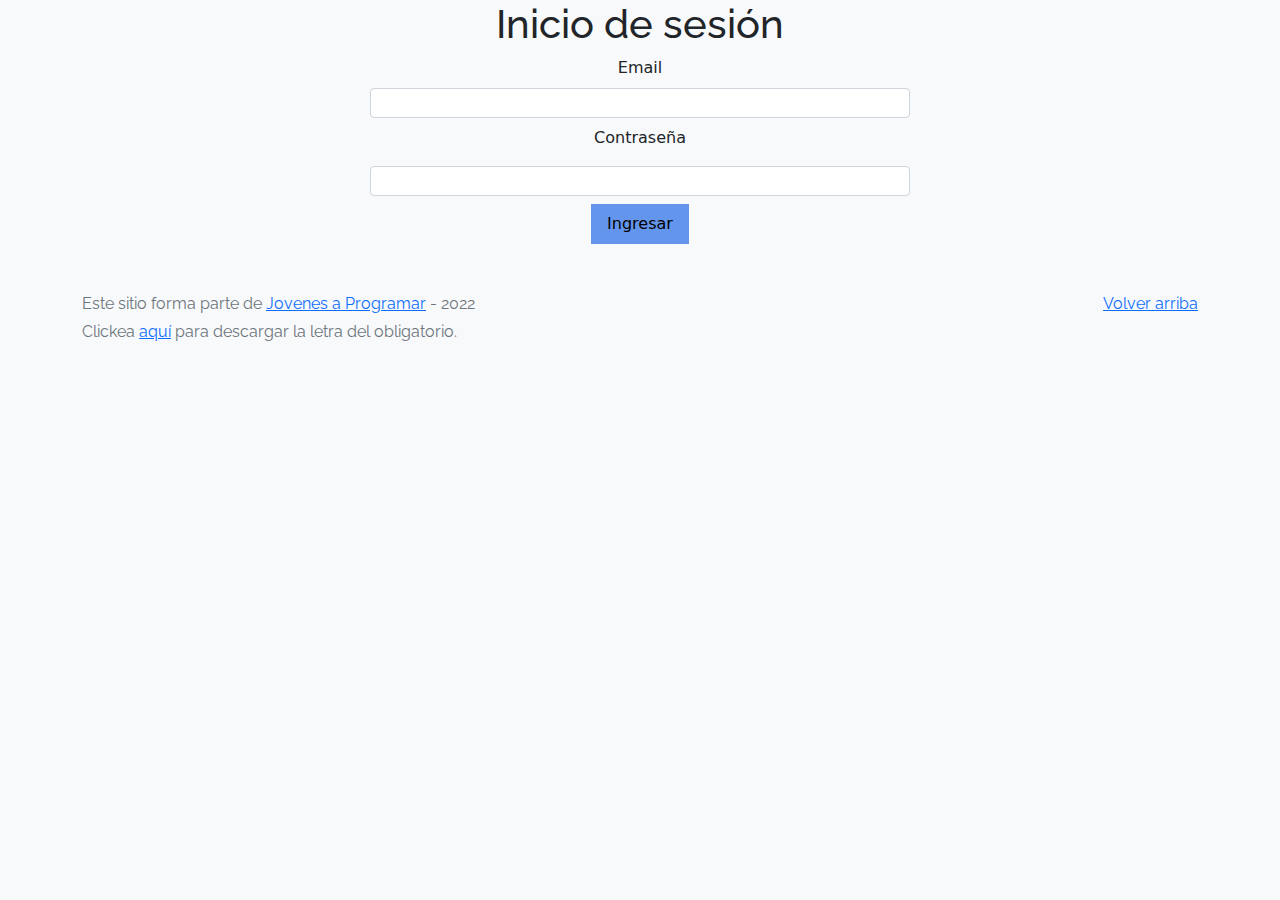
<file: index.html>
<!DOCTYPE html>
<html lang="es">

<head>
  <meta http-equiv="Content-Type" content="text/html; charset=UTF-8">
  <meta name="viewport" content="width=device-width, initial-scale=1, shrink-to-fit=no">
  <title>eMercado - Todo lo que busques está aquí</title>
  
  <link href="https://fonts.googleapis.com/css?family=Raleway:300,300i,400,400i,700,700i,900,900i" rel="stylesheet">
  <link href="css/bootstrap.min.css" rel="stylesheet">
  <link href="css/styles.css" rel="stylesheet">
  <style>
    body {
      background-color: rgb(248, 249, 250);
    }
  </style>
</head>

<body>
  <form  class="form"> 
    
    <h1 id="inicio">Inicio de sesión</h1>
    <label for="email" id="email-label"">Email</label>
    <input type="email" class="form-control" id="email" >
  
    <label for="password1" class="form-label">Contraseña</label>
    <input type="password" class="form-control" id="password1" required minlength="6">
  
    <button type="button" id="btn">Ingresar</button>
  
    </form>
  </main>
  <footer class="text-muted">
    <div class="container">
      <p class="float-end">
        <a href="#">Volver arriba</a>
      </p>
      <p>Este sitio forma parte de <a href="https://jovenesaprogramar.edu.uy/" target="_blank">Jovenes a Programar</a> -
        2022</p>
      <p>Clickea <a target="_blank" href="Letra.pdf">aquí</a> para descargar la letra del obligatorio.</p>
    </div>
  </footer>
  <script src="js/login.js"></script>
</body>

</html>
</file>
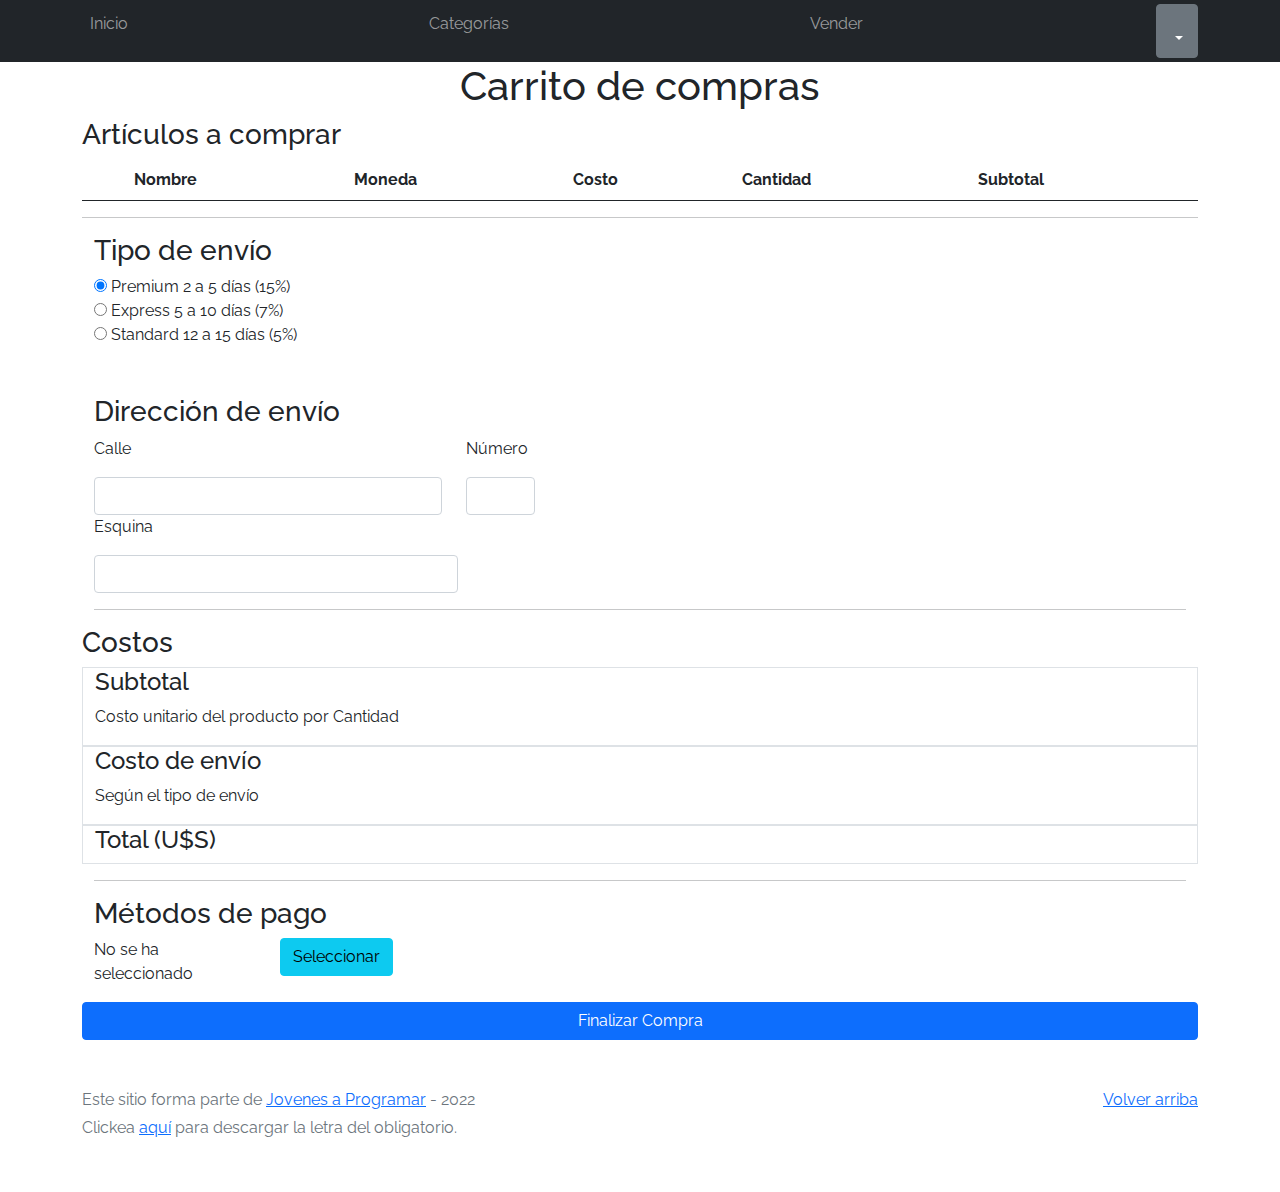
<file: cart.html>
<!DOCTYPE html>
<html lang="es">

<head>
  <meta http-equiv="Content-Type" content="text/html; charset=UTF-8">
  <meta name="viewport" content="width=device-width, initial-scale=1, shrink-to-fit=no">
  <title>eMercado - Todo lo que busques está aquí</title>
  <link href="https://fonts.googleapis.com/css?family=Raleway:300,300i,400,400i,700,700i,900,900i" rel="stylesheet">
  <link href="css/bootstrap.min.css" rel="stylesheet">
  <link href="css/font-awesome.min.css" rel="stylesheet">
  <link href="css/styles.css" rel="stylesheet">
</head>

<body>
  <nav class="navbar navbar-expand-lg navbar-dark bg-dark p-1">
    <div class="container">
      <button class="navbar-toggler" type="button" data-bs-toggle="collapse" data-bs-target="#navbarNav"
        aria-controls="navbarNav" aria-expanded="false" aria-label="Toggle navigation">
        <span class="navbar-toggler-icon"></span>
      </button>
      <div class="collapse navbar-collapse" id="navbarNav">
        <ul class="navbar-nav w-100 justify-content-between">
          <li class="nav-item">
            <a class="nav-link" href="portada.html">Inicio</a>
          </li>
          <li class="nav-item">
            <a class="nav-link" href="categories.html">Categorías</a>
          </li>
          <li class="nav-item">
            <a class="nav-link" href="sell.html">Vender</a>
          </li>
          <div class="dropdown">
            <button class="btn btn-secondary dropdown-toggle" type="button" id="desplegableUsuario"
              data-bs-toggle="dropdown" aria-expanded="false">
              <a class="nav-link" id="usuario"></a>
            </button>
            <ul class="dropdown-menu" aria-labelledby="dropdownMenuButton1">
              <li><a class="dropdown-item" href="cart.html">Mi carrito</a></li>
              <li><a class="dropdown-item" href="my-profile.html">Mi perfil</a></li>
              <li><a class="dropdown-item" href="index.html" onclick="logout()">Cerrar sesión</a></li>
            </ul>
          </div>
        </ul>
      </div>
    </div>
  </nav>
  <main>
    <h1>Carrito de compras</h1>
    <div class="container">
      <h3>Artículos a comprar</h3>

      <table class="table table-hover ">
        <thead>
          <tr>
            <th scope="col img-"> </th>
            <th scope="col">Nombre </th>
            <th class="col">Moneda </th>
            <th scope="col">Costo </th>
            <th scope="col">Cantidad </th>
            <th scope="col">Subtotal </th>
          </tr>
        </thead>
        <tbody id="carrito">
        </tbody>
      </table>
      <hr>
      <!-- <div id="shipping-options"> -->

      <div class="container">
        <h3>Tipo de envío</h3>

        <input type="radio" id="premium" name="shipping" oninput="envioPremium()" checked>
        <label for="premium"> Premium 2 a 5 días (15%) </label> <br>
        <input type="radio" id="express" name="shipping" oninput="envioExpress()">
        <label for="express"> Express 5 a 10 días (7%) </label> <br>
        <input type="radio" id="standard" name="shipping" oninput="envioStandard()">
        <label for="standard"> Standard 12 a 15 días (5%) </label> <br> <br> <br>
      </div>

      <form class="needs-validation" novalidate id="form">

        <div class="container ">
          <div class="row ">
            <h3>Dirección de envío</h3>
            <div class="col-4">
              <p>Calle </p>
              <input type="text" class="form-control" required>
              <div class="valid-feedback">
                ¡Se ve bien!
              </div>
              <div class="invalid-feedback">
                Por favor, ingresa la calle a la que enviaremos tu producto.
              </div>
            </div>

            <div class="col-1">
              <p> Número </p>
              <input type="text" class="form-control" required>
              <div class="valid-feedback">
                ¡Correcto!
              </div>
              <div class="invalid-feedback">
                Por favor, ingresa el número de puerta.
              </div>
            </div>
          </div>
          <div class="col-4">
            <p> Esquina </p>
            <input type="text" class="form-control" required>

            <div class="valid-feedback">
              ¡Listo!
            </div>

            <div class="invalid-feedback">
              Por favor, ingresa la calle de la esquina.
            </div>
          </div>


          <hr>
        </div>

        <div id="costos">

          <h3>Costos</h3>

          <div class="container">
            <div class="row border">

              <div class="col">
                <h4>Subtotal</h4>
                <p>Costo unitario del producto por Cantidad</p>
              </div>

              <div class="col">
                <p id="costo"></p>
              </div>

            </div>
          </div>

          <div class="container">
            <div class="row border">

              <div class="col">
                <h4>Costo de envío </h4>
                <p>Según el tipo de envío</p>
              </div>

              <div class="col">
                <p id="shipping-cost"></p>
              </div>

            </div>
          </div>
          <div class="container">
            <div class="row border">
              <div class="col">
                <h4>Total (U$S) </h4>
              </div>
              <div class="col">
                <p id="total"> </p>
              </div>
            </div>
          </div>
        </div>
        <!-- </div> -->

        <div class="container">
          <hr>

          <h3>Métodos de pago</h3>

          <!-- Botón modal -->
          <div class="row">
            <div id="payment-method-text" class="col-2">
              <p>No se ha seleccionado</p>
            </div>

            <div class="col-3">
              <button type="button" class="btn btn-info" data-bs-toggle="modal" data-bs-target="#exampleModal">
                Seleccionar
              </button>
            </div>
          </div>
          <div id="payment-validation">
            <!-- <p>Seleccione un método de pago</p> -->
          </div>


          <!-- Modal -->
          <div class="modal fade" id="exampleModal" tabindex="-1" aria-labelledby="exampleModalLabel"
            aria-hidden="true">
            <div class="modal-dialog">
              <div class="modal-content">
                <div class="modal-header">
                  <h1 class="modal-title fs-5" id="exampleModalLabel">Método de pago</h1>
                  <button type="button" class="btn-close" data-bs-dismiss="modal" aria-label="Close"></button>
                </div>

                <!-- COMIENZA EL CUERPO DEL MODAL  -->

                <div class="modal-body">
                  <input type="radio" id="card" name="metodo" oninput="paymentMethod()" required>
                  <label for="card"> Tarjeta de crédito </label>
                  <hr>
                  <div class="row">
                    <div class="col-5">
                      <label>Número de tarjeta</label>
                      <input type="text" class="form-control" id="card-number" required>
                      <div class="invalid-feedback">Ingresa tu número de tarjeta</div>
                    </div>

                    <div class="col-3">
                      <label>CVV</label>
                      <input type="text" class="form-control" id="cvv" required>
                      <div class="invalid-feedback">Ingresa tu número de CVV</div>
                    </div>

                  </div>

                  <label>Vencimiento (MM/AA)</label>
                  <div class="col-3">
                    <input type="text" class="form-control" id="card-venc" required>
                    <div class="invalid-feedback">Ingresa tu número de tarjeta</div>
                  </div>

                  <input type="radio" id="transfer" name="metodo" oninput="paymentMethod()">
                  <label for="transfer"> Transferencia Bancaria</label>
                  <br>
                  <hr>

                  <div class="row">
                    <div class="col-5">
                      <label>Número de cuenta</label>
                      <input type="text" class="form-control" id="num-cuenta" required>
                    </div>
                  </div>

                </div>

                <div class="modal-footer">
                  <button type="button" class="btn btn-primary" data-bs-dismiss="modal"> Cerrar </button>
                </div>

              </div>
            </div>
          </div>

          <div class="row">
            <button type="submit" class="btn btn-primary col" id="btn-finalizar">Finalizar Compra</button>
          </div>
        </div>
        <div id="success"></div>
      </form>



  </main>

  <footer class="text-muted">
    <div class="container">
      <p class="float-end">
        <a href="#">Volver arriba</a>
      </p>
      <p>Este sitio forma parte de <a href="https://jovenesaprogramar.edu.uy/" target="_blank">Jovenes a Programar</a> -
        2022</p>
      <p>Clickea <a target="_blank" href="Letra.pdf">aquí</a> para descargar la letra del obligatorio.</p>
    </div>
  </footer>
  <div id="spinner-wrapper">
    <div class="lds-ring">
      <div></div>
      <div></div>
      <div></div>
      <div></div>
    </div>
  </div>
  <script src="js/bootstrap.bundle.min.js"></script>
  <script src="js/init.js"></script>
  <script src="js/cart.js"></script>
</body>

</html>
</file>
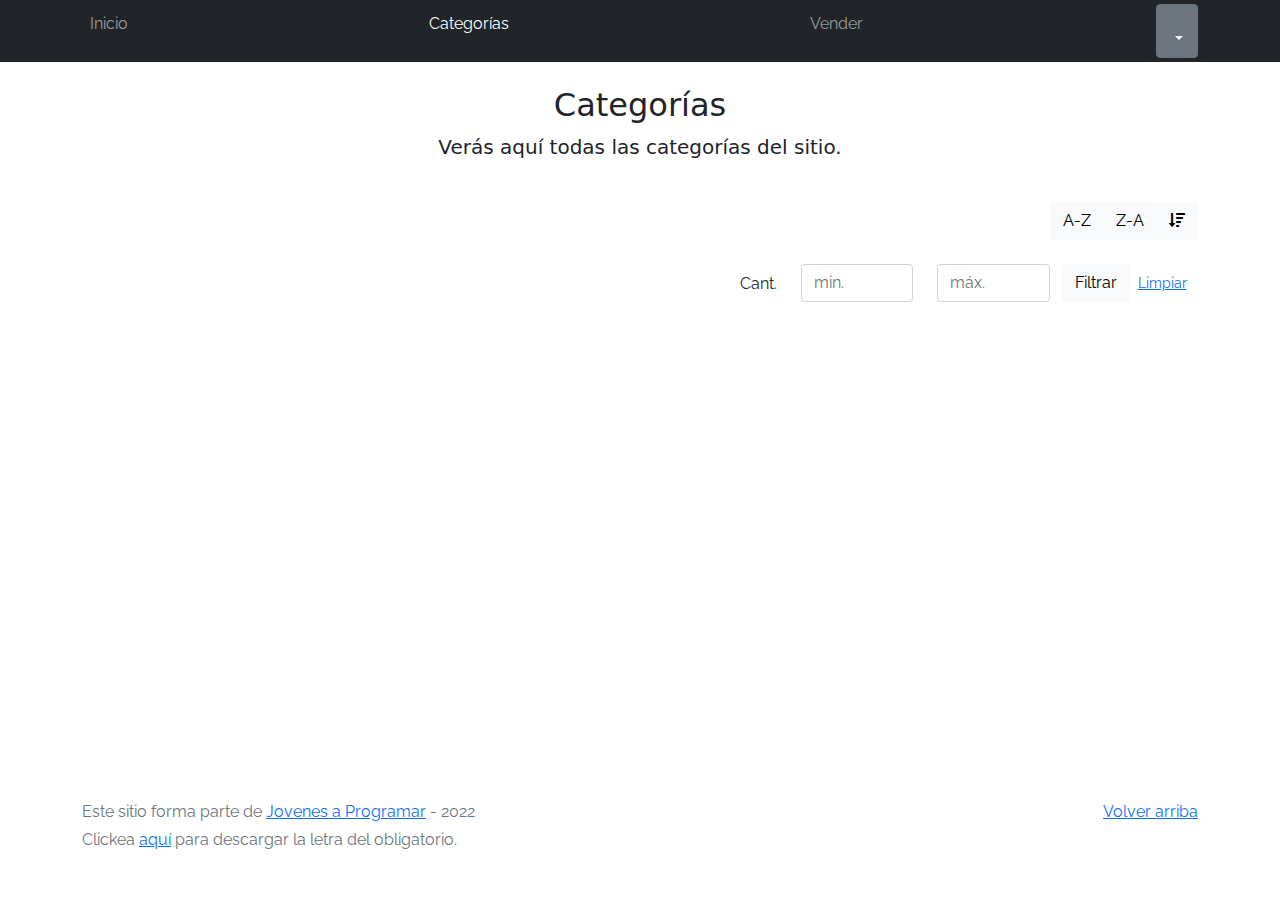
<file: categories.html>
<!DOCTYPE html>
<html lang="es">

<head>
  <meta http-equiv="Content-Type" content="text/html; charset=UTF-8">
  <meta name="viewport" content="width=device-width, initial-scale=1, shrink-to-fit=no">
  <title>eMercado - Todo lo que busques está aquí</title>

  <link href="https://fonts.googleapis.com/css?family=Raleway:300,300i,400,400i,700,700i,900,900i" rel="stylesheet">
  <link href="css/font-awesome.min.css" rel="stylesheet">
  <link href="css/bootstrap.min.css" rel="stylesheet">
  <link href="css/styles.css" rel="stylesheet">
</head>

<body>
  <nav class="navbar navbar-expand-lg navbar-dark bg-dark p-1">
    <div class="container">
      <button class="navbar-toggler" type="button" data-bs-toggle="collapse" data-bs-target="#navbarNav"
        aria-controls="navbarNav" aria-expanded="false" aria-label="Toggle navigation">
        <span class="navbar-toggler-icon"></span>
      </button>
      <div class="collapse navbar-collapse" id="navbarNav">
        <ul class="navbar-nav w-100 justify-content-between">
          <li class="nav-item">
            <a class="nav-link" href="portada.html">Inicio</a>
          </li>
          <li class="nav-item">
            <a class="nav-link active" href="categories.html">Categorías</a>
          </li>
          <li class="nav-item">
            <a class="nav-link" href="sell.html">Vender</a>
          </li>
          <div class="dropdown">
            <button class="btn btn-secondary dropdown-toggle" type="button" id="desplegableUsuario" data-bs-toggle="dropdown" aria-expanded="false">
              <a class="nav-link" id="usuario"></a>
            </button>
            <ul class="dropdown-menu" aria-labelledby="dropdownMenuButton1">
              <li><a class="dropdown-item" href="cart.html">Mi carrito</a></li>
              <li><a class="dropdown-item" href="my-profile.html">Mi perfil</a></li>
              <li><a class="dropdown-item" href="index.html" onclick="logout()">Cerrar sesión</a></li>
            </ul>
          </div>
        </ul>
      </div>
    </div>
  </nav>
  <main class="pb-5">
    <div class="text-center p-4">
      <h2>Categorías</h2>
      <p class="lead">Verás aquí todas las categorías del sitio.</p>
    </div>
    <div class="container">
      <div class="row">
        <div class="col text-end">
          <div class="btn-group btn-group-toggle mb-4" data-bs-toggle="buttons">
            <input type="radio" class="btn-check" name="options" id="sortAsc">
            <label class="btn btn-light" for="sortAsc">A-Z</label>
            <input type="radio" class="btn-check" name="options" id="sortDesc">
            <label class="btn btn-light" for="sortDesc">Z-A</label>
            <input type="radio" class="btn-check" name="options" id="sortByCount" checked>
            <label class="btn btn-light" for="sortByCount"><i class="fas fa-sort-amount-down mr-1"></i></label>
          </div>
        </div>
      </div>
      <div class="row">
        <div class="col-lg-6 offset-lg-6 col-md-12 mb-1 container">
          <div class="row container p-0 m-0">
            <div class="col">
              <p class="font-weight-normal text-end my-2">Cant.</p>
            </div>
            <div class="col">
              <input class="form-control" type="number" placeholder="min." id="rangeFilterCountMin">
            </div>
            <div class="col">
              <input class="form-control" type="number" placeholder="máx." id="rangeFilterCountMax">
            </div>
            <div class="col-3 p-0">
              <div class="btn-group" role="group">
                <button class="btn btn-light btn-block" id="rangeFilterCount">Filtrar</button>
                <button class="btn btn-link btn-sm" id="clearRangeFilter">Limpiar</button>
              </div>
            </div>
          </div>
        </div>
      </div>
      <div class="row">
        <div class="list-group" id="cat-list-container">
        </div>
      </div>
    </div>
  </main>
  <footer class="text-muted">
    <div class="container">
      <p class="float-end">
        <a href="#">Volver arriba</a>
      </p>
      <p>Este sitio forma parte de <a href="https://jovenesaprogramar.edu.uy/" target="_blank">Jovenes a Programar</a> -
        2022</p>
      <p>Clickea <a target="_blank" href="Letra.pdf">aquí</a> para descargar la letra del obligatorio.</p>
    </div>
  </footer>
  <div id="spinner-wrapper">
    <div class="lds-ring">
      <div></div>
      <div></div>
      <div></div>
      <div></div>
    </div>
  </div>
  <script src="js/bootstrap.bundle.min.js"></script>
  <script src="js/init.js"></script>
  <script src="js/categories.js"></script>
</body>

</html>
</file>
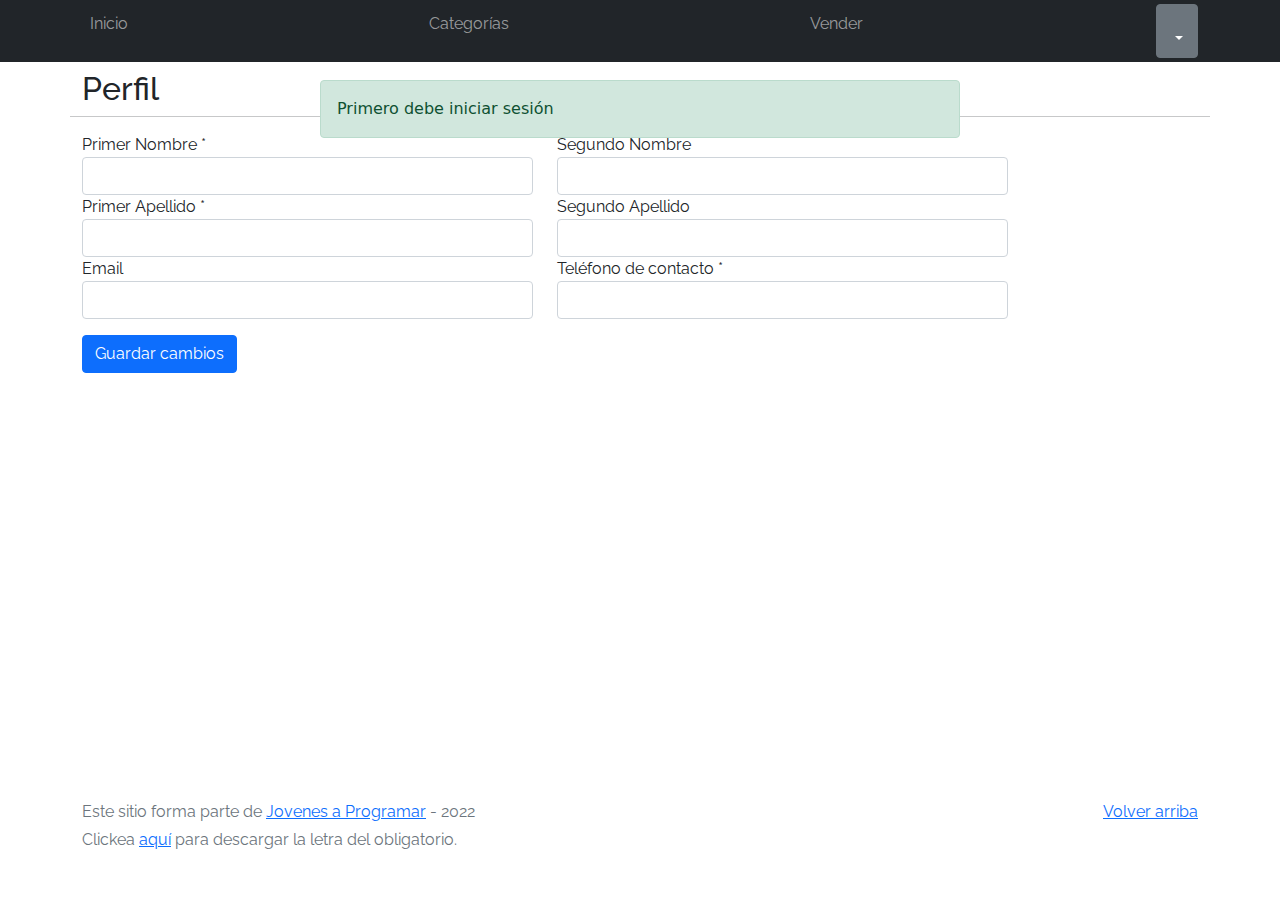
<file: my-profile.html>
<!DOCTYPE html>
<html lang="es">

<head>
  <meta http-equiv="Content-Type" content="text/html; charset=UTF-8">
  <meta name="viewport" content="width=device-width, initial-scale=1, shrink-to-fit=no">
  <title>eMercado - Todo lo que busques está aquí</title>
  <link href="https://fonts.googleapis.com/css?family=Raleway:300,300i,400,400i,700,700i,900,900i" rel="stylesheet">
  <link href="css/bootstrap.min.css" rel="stylesheet">
  <link href="css/styles.css" rel="stylesheet">
  <style>
    .bd-placeholder-img {
      font-size: 1.125rem;
      text-anchor: middle;
      -webkit-user-select: none;
      -moz-user-select: none;
      -ms-user-select: none;
      user-select: none;
    }

    @media (min-width: 768px) {
      .bd-placeholder-img-lg {
        font-size: 3.5rem;
      }
    }
  </style>
</head>

<body>
  <nav class="navbar navbar-expand-lg navbar-dark bg-dark p-1">
    <div class="container">
      <button class="navbar-toggler" type="button" data-bs-toggle="collapse" data-bs-target="#navbarNav"
        aria-controls="navbarNav" aria-expanded="false" aria-label="Toggle navigation">
        <span class="navbar-toggler-icon"></span>
      </button>
      <div class="collapse navbar-collapse" id="navbarNav">
        <ul class="navbar-nav w-100 justify-content-between">
          <li class="nav-item">
            <a class="nav-link" href="portada.html">Inicio</a>
          </li>
          <li class="nav-item">
            <a class="nav-link" href="categories.html">Categorías</a>
          </li>
          <li class="nav-item">
            <a class="nav-link" href="sell.html">Vender</a>
          </li>
          <div class="dropdown">
            <button class="btn btn-secondary dropdown-toggle" type="button" id="desplegableUsuario"
              data-bs-toggle="dropdown" aria-expanded="false">
              <a class="nav-link" id="usuario"></a>
            </button>
            <ul class="dropdown-menu" aria-labelledby="dropdownMenuButton1">
              <li><a class="dropdown-item" href="cart.html">Mi carrito</a></li>
              <li><a class="dropdown-item" href="my-profile.html">Mi perfil</a></li>
              <li><a class="dropdown-item" href="index.html" onclick="logout()">Cerrar sesión</a></li>
            </ul>
          </div>
        </ul>
      </div>
    </div>
  </nav>
  <main>

    <form class="needs-validation" novalidate>
      <div class="container">
        <div class="row">
          <h2 class="pt-2">Perfil</h2>
          <br>
          <br>
          <hr>

          <div class="col-5">
            <label for="first-name">Primer Nombre * </label>
            <input type="text" id="first-name" for="first-name" class="form-control" required>
            <div class="valid-feedback">
              ¡Excelente!
            </div>
            <div class="invalid-feedback">
              Por favor, ingresa tu nombre.
            </div>
          </div>

          <div class="col-5">
            <label for="second-name">Segundo Nombre</label>
            <input type="text" id="second-name" for="second-name" class="form-control">
          </div>

          <div class="col-5">
            <label for="last-name">Primer Apellido * </label>
            <input type="text" id="last-name" for="last-name" class="form-control" required>
            <div class="valid-feedback">
              ¡Perfecto!
            </div>
            <div class="invalid-feedback">
              Por favor, ingresa tu apellido.
            </div>
          </div>

          <div class="col-5">
            <label for="second-last-name">Segundo Apellido</label>
            <input type="text" id="second-last-name" for="second-last-name" class="form-control" e>
          </div>

          <div class="col-5">
            <label for="email">Email </label>
            <input type="email" id="email" for="email" class="form-control">
          </div>

          <div class="col-5">
            <label for="tel-number">Teléfono de contacto *</label>
            <input type="number" id="tel-number" for="tel-number" class="form-control" required>
            <div class="valid-feedback">
              ¡Todo bien!
            </div>
            <div class="invalid-feedback">
              Por favor, ingresa un teléfono de contacto.
            </div>
          </div>
          
          <div class="col-5 pt-3 ">
            <button type="submit" class="btn btn-primary" id="btn-guardar">Guardar cambios</button>
          </div>

        </div>

        

        
      </div> 

    

      
      <div id="alert"></div>
    </form>
   


  </main>
  <footer class="text-muted">
    <div class="container">
      <p class="float-end">
        <a href="#">Volver arriba</a>
      </p>
      <p>Este sitio forma parte de <a href="https://jovenesaprogramar.edu.uy/" target="_blank">Jovenes a Programar</a> -
        2022</p>
      <p>Clickea <a target="_blank" href="Letra.pdf">aquí</a> para descargar la letra del obligatorio.</p>
    </div>
  </footer>
  <script src="js/bootstrap.bundle.min.js"></script>
  <script src="js/init.js"></script>
  <script src="js/my-profile.js"></script>
</body>

</html>
</file>
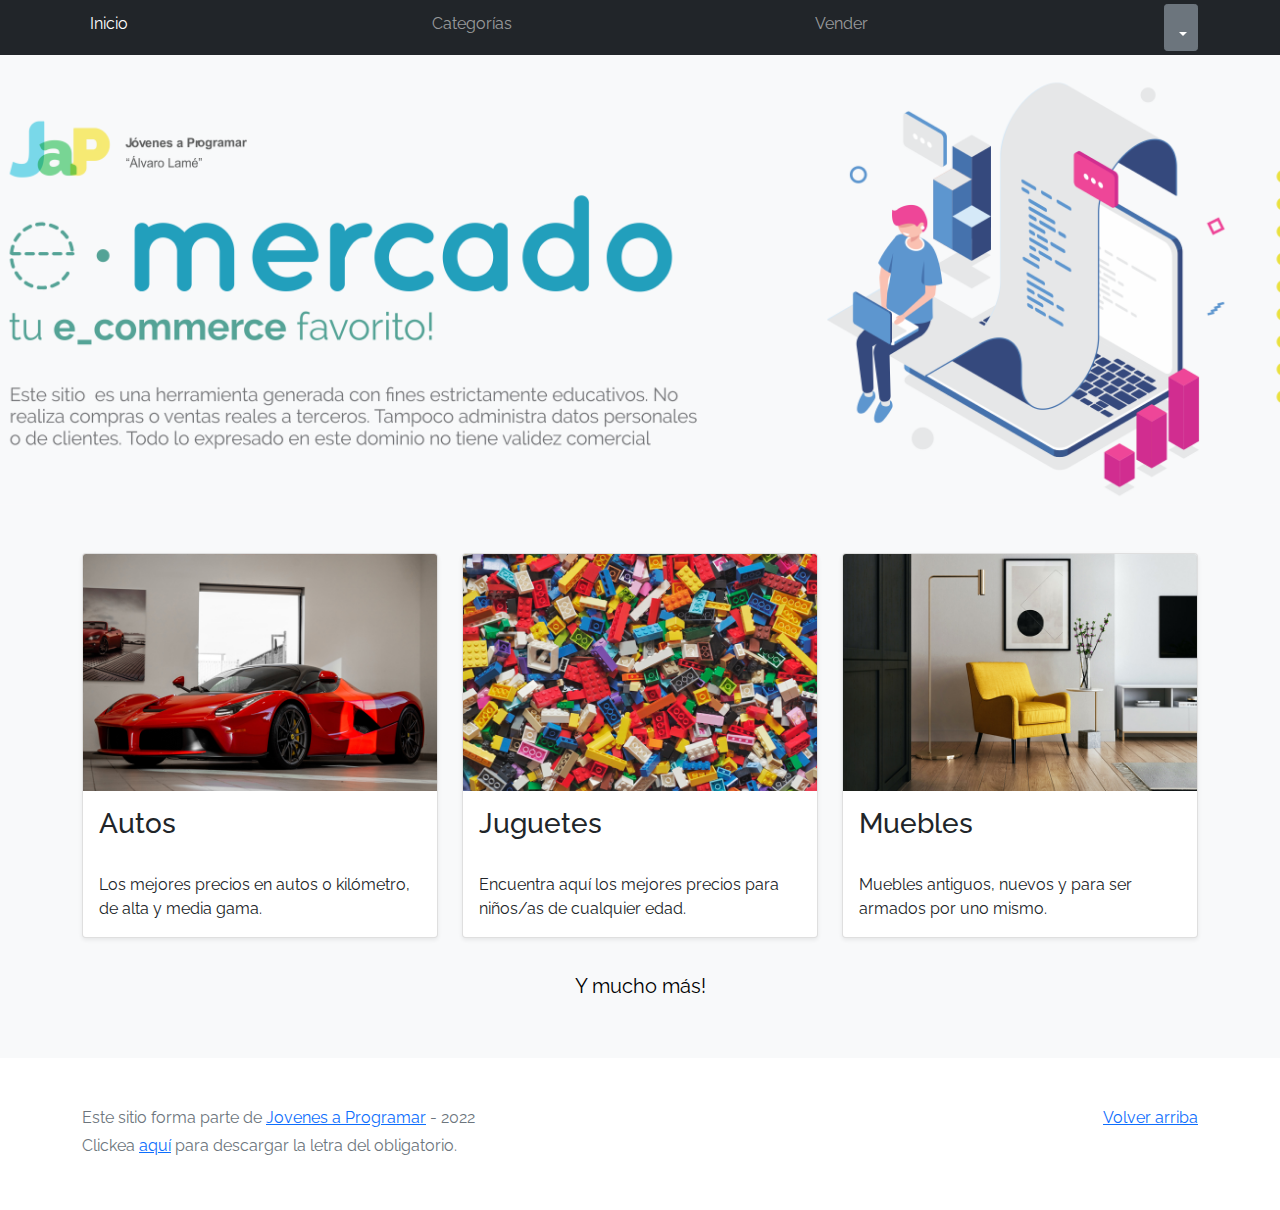
<file: portada.html>
<!DOCTYPE html>
<html lang="es">

<head>
  <meta http-equiv="Content-Type" content="text/html; charset=UTF-8">
  <meta name="viewport" content="width=device-width, initial-scale=1, shrink-to-fit=no">
  <title>eMercado - Todo lo que busques está aquí</title>

  <link href="https://fonts.googleapis.com/css?family=Raleway:300,300i,400,400i,700,700i,900,900i" rel="stylesheet">
  <link href="css/bootstrap.min.css" rel="stylesheet">
  <link href="css/styles.css" rel="stylesheet">
</head>

<body>
  <nav class="navbar navbar-expand-lg navbar-dark bg-dark p-1">
    <div class="container">
      <button class="navbar-toggler" type="button" data-bs-toggle="collapse" data-bs-target="#navbarNav"
        aria-controls="navbarNav" aria-expanded="false" aria-label="Toggle navigation">
        <span class="navbar-toggler-icon"></span>
      </button>
      <div class="collapse navbar-collapse" id="navbarNav">
        <ul class="navbar-nav w-100 justify-content-between">
          <li class="nav-item">
            <a class="nav-link active" href="portada.html">Inicio</a>
          </li>
          <li class="nav-item">
            <a class="nav-link" href="categories.html">Categorías</a>
          </li>
          <li class="nav-item">
            <a class="nav-link" href="sell.html">Vender</a>
          </li>
          <div class="dropdown">
            <button class="btn btn-secondary btn-sm dropdown-toggle" type="button" id="desplegableUsuario" data-bs-toggle="dropdown" aria-expanded="false">
              <a class="nav-link" id="usuario"></a>
            </button>
            <ul class="dropdown-menu" aria-labelledby="dropdownMenuButton1">
              <li><a class="dropdown-item" href="cart.html">Mi carrito</a></li>
              <li><a class="dropdown-item" href="my-profile.html">Mi perfil</a></li>
              <li><a class="dropdown-item" href="index.html" onclick="logout()">Cerrar sesión</a></li>
            </ul>
          </div>
        </ul>
      </div>
    </div>
  </nav>
  <main>
    <div class="jumbotron text-center"></div>
    <div class="album py-5 bg-light">
      <div class="container">
        <div class="row">
          <div class="col-md-4">
            <div class="card mb-4 shadow-sm custom-card cursor-active" id="autos">
              <img class="bd-placeholder-img card-img-top" src="img/cars_index.jpg"
                alt="Imgagen representativa de la categoría 'Autos'">
              <h3 class="m-3">Autos</h3>
              <div class="card-body">
                <p class="card-text">Los mejores precios en autos 0 kilómetro, de alta y media gama.</p>
              </div>
            </div>
          </div>
          <div class="col-md-4">
            <div class="card mb-4 shadow-sm custom-card cursor-active" id="juguetes">
              <img class="bd-placeholder-img card-img-top" src="img/toys_index.jpg"
                alt="Imgagen representativa de la categoría 'Juguetes'">
              <h3 class="m-3">Juguetes</h3>
              <div class="card-body">
                <p class="card-text">Encuentra aquí los mejores precios para niños/as de cualquier edad.</p>
              </div>
            </div>
          </div>
          <div class="col-md-4">
            <div class="card mb-4 shadow-sm custom-card cursor-active" id="muebles">
              <img class="bd-placeholder-img card-img-top" src="img/furniture_index.jpg"
                alt="Imgagen representativa de la categoría 'Muebles'">
              <h3 class="m-3">Muebles</h3>
              <div class="card-body">
                <p class="card-text">Muebles antiguos, nuevos y para ser armados por uno mismo.</p>
              </div>
            </div>
          </div>
        </div>
        <div class="row">
          <a class="btn btn-light btn-lg btn-block" href="categories.html">Y mucho más!</a>
        </div>
      </div>
    </div>
  </main>
  <footer class="text-muted">
    <div class="container">
      <p class="float-end">
        <a href="#">Volver arriba</a>
      </p>
      <p>Este sitio forma parte de <a href="https://jovenesaprogramar.edu.uy/" target="_blank">Jovenes a Programar</a> -
        2022</p>
      <p>Clickea <a target="_blank" href="Letra.pdf">aquí</a> para descargar la letra del obligatorio.</p>
    </div>
  </footer>
  <script src="js/bootstrap.bundle.min.js"></script>
  <script src="js/portada.js"></script>
  <script src="js/init.js"></script>
</body>

</html>
</file>
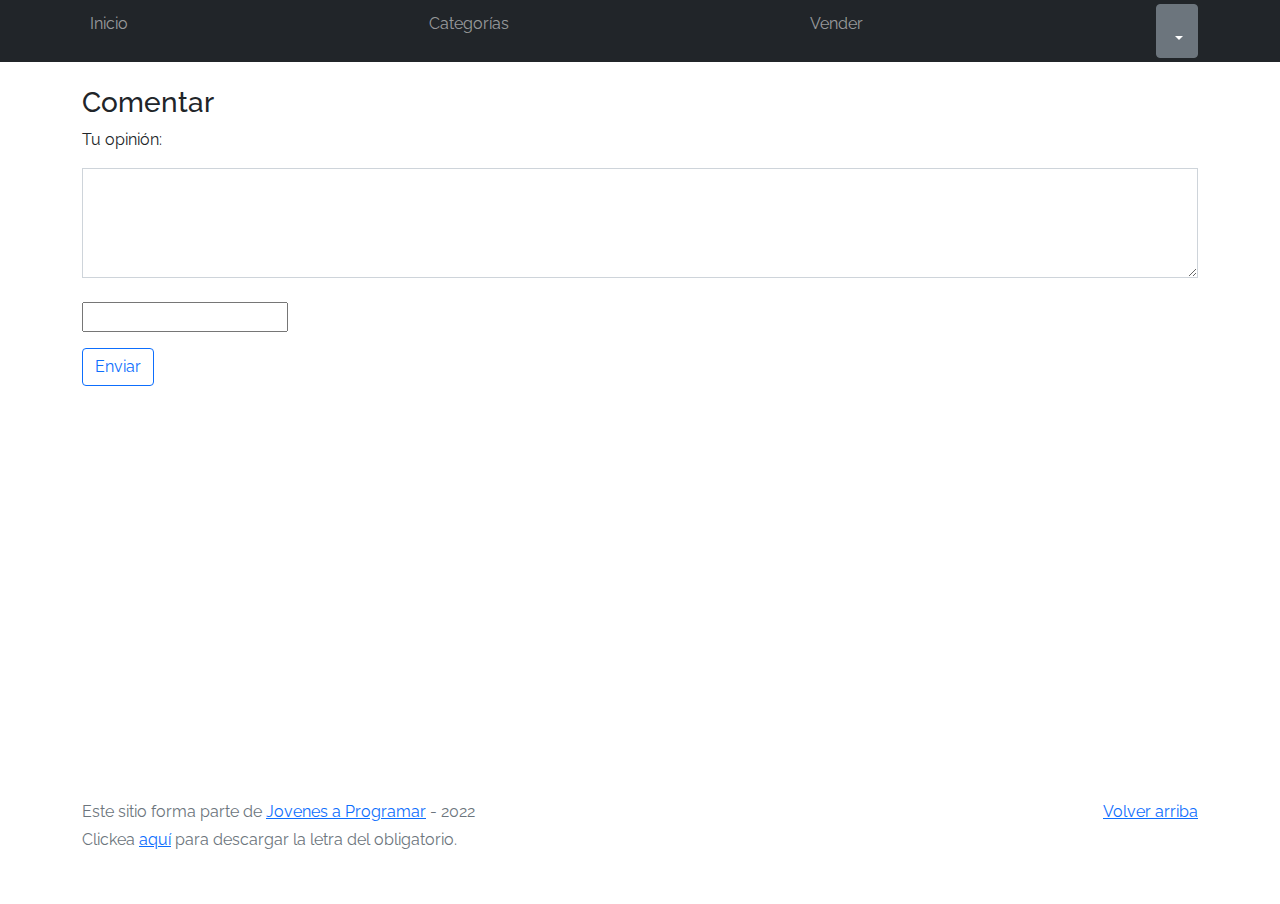
<file: product-info.html>
<!DOCTYPE html>
<html lang="es">

<head>
  <meta http-equiv="Content-Type" content="text/html; charset=UTF-8">
  <meta name="viewport" content="width=device-width, initial-scale=1, shrink-to-fit=no">
  <title>eMercado - Todo lo que busques está aquí</title>

  <link href="https://fonts.googleapis.com/css?family=Raleway:300,300i,400,400i,700,700i,900,900i" rel="stylesheet">
  <link href="css/font-awesome.min.css" rel="stylesheet">
  <link href="css/bootstrap.min.css" rel="stylesheet">
  <link href="css/styles.css" rel="stylesheet">
  <link rel="stylesheet" href="https://cdnjs.cloudflare.com/ajax/libs/font-awesome/4.7.0/css/font-awesome.min.css">
</head>

<body>
  <nav class="navbar navbar-expand-lg navbar-dark bg-dark p-1">
    <div class="container">
      <button class="navbar-toggler" type="button" data-bs-toggle="collapse" data-bs-target="#navbarNav"
        aria-controls="navbarNav" aria-expanded="false" aria-label="Toggle navigation">
        <span class="navbar-toggler-icon"></span>
      </button>
      <div class="collapse navbar-collapse" id="navbarNav">
        <ul class="navbar-nav w-100 justify-content-between">
          <li class="nav-item">
            <a class="nav-link" href="portada.html">Inicio</a>
          </li>
          <li class="nav-item">
            <a class="nav-link" href="categories.html">Categorías</a>
          </li>
          <li class="nav-item">
            <a class="nav-link" href="sell.html">Vender</a>
          </li>

          <div class="dropdown">
            <button class="btn btn-secondary dropdown-toggle" type="button" id="desplegableUsuario" data-bs-toggle="dropdown" aria-expanded="false">
              <a class="nav-link" id="usuario"></a>
            </button>
            <ul class="dropdown-menu" aria-labelledby="dropdownMenuButton1">
              <li><a class="dropdown-item" href="cart.html">Mi carrito</a></li>
              <li><a class="dropdown-item" href="my-profile.html">Mi perfil</a></li>
              <li><a class="dropdown-item" href="index.html" onclick="logout()">Cerrar sesión</a></li>
            </ul>
          </div>
        </ul>
      </div>
    </div>
  </nav>
  <main>
    <div id="product-info"> 
    </div>

    <div class="pt-2 ">

    <div id="comments" class="container pt-2">
    </div>
    </div>

    <div class="container pt-2"> 

      <h3>Comentar </h3>
      <p>Tu opinión:</p>
        <textarea id="comentario" class="form-control rounded-0 col-5" rows="4" cols="10" ></textarea> <br>
        <input list="valores" id="puntuacion">
          <datalist id="valores" >
            <option value="1"> 1 </option>
            <option value="2">2 </option>
            <option value="3">3 </option>
            <option value="4"> 4</option>
            <option value="5"> 5</option>
        </datalist> <br>

        <button type="button" id="enviar" class="btn btn-outline-primary mt-3"> Enviar</button>
    </div>

    <div id="related-products">

    </div>
    
  </main>
  <footer class="text-muted">
    <div class="container">
      <p class="float-end">
        <a href="#">Volver arriba</a>
      </p>
      <p>Este sitio forma parte de <a href="https://jovenesaprogramar.edu.uy/" target="_blank">Jovenes a Programar</a> -
        2022</p>
      <p>Clickea <a target="_blank" href="Letra.pdf">aquí</a> para descargar la letra del obligatorio.</p>
    </div>
  </footer>
  <div id="spinner-wrapper">
    <div class="lds-ring">
      <div></div>
      <div></div>
      <div></div>
      <div></div>
    </div>
  </div>
  <script src="js/bootstrap.bundle.min.js"></script>
  <script src="js/init.js"></script>
  <script src="js/product-info.js"></script>
</body>

</html>
</file>
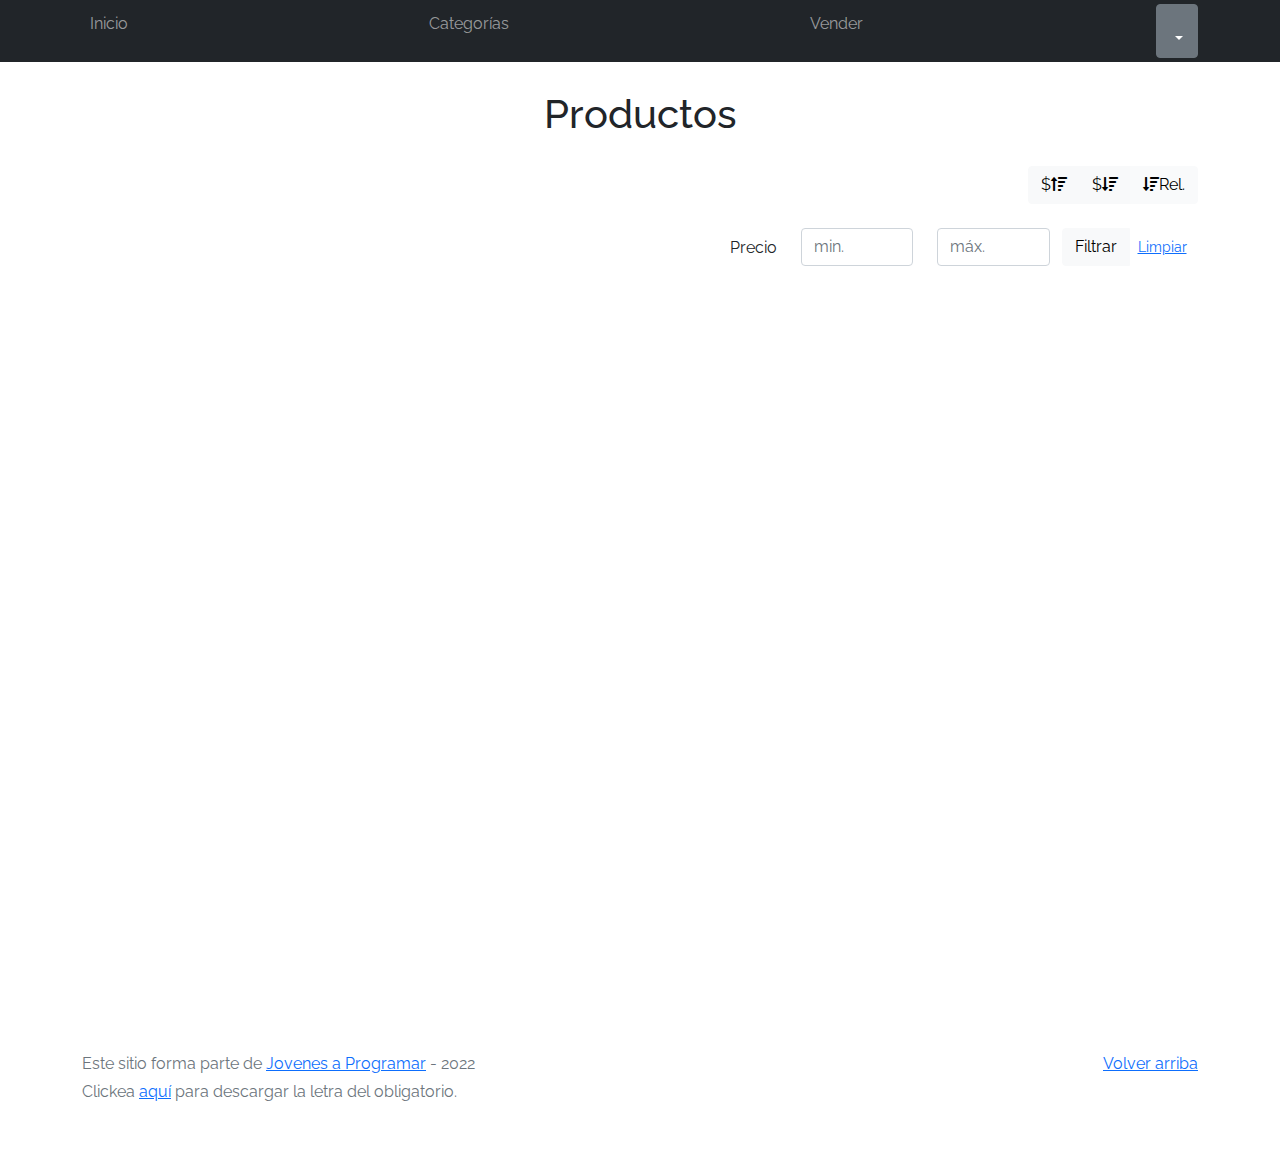
<file: products.html>
<!DOCTYPE html>
<html lang="es">

<head>
  <meta http-equiv="Content-Type" content="text/html; charset=UTF-8">
  <meta name="viewport" content="width=device-width, initial-scale=1, shrink-to-fit=no">
  <title>eMercado - Todo lo que busques está aquí</title>

  <link href="https://fonts.googleapis.com/css?family=Raleway:300,300i,400,400i,700,700i,900,900i" rel="stylesheet">
  <link href="css/font-awesome.min.css" rel="stylesheet">
  <link href="css/bootstrap.min.css" rel="stylesheet">
  <link href="css/styles.css" rel="stylesheet">
</head>

<body>
  <nav class="navbar navbar-expand-lg navbar-dark bg-dark p-1">
    <div class="container">
      <button class="navbar-toggler" type="button" data-bs-toggle="collapse" data-bs-target="#navbarNav"
        aria-controls="navbarNav" aria-expanded="false" aria-label="Toggle navigation">
        <span class="navbar-toggler-icon"></span>
      </button>
      <div class="collapse navbar-collapse" id="navbarNav">
        <ul class="navbar-nav w-100 justify-content-between">
          <li class="nav-item">
            <a class="nav-link" href="portada.html">Inicio</a>
          </li>
          <li class="nav-item">
            <a class="nav-link" href="categories.html">Categorías</a>
          </li>
          <li class="nav-item">
            <a class="nav-link" href="sell.html">Vender</a>
          </li>
          <div class="dropdown">
            <button class="btn btn-secondary dropdown-toggle" type="button" id="desplegableUsuario" data-bs-toggle="dropdown" aria-expanded="false">
              <a class="nav-link" id="usuario"></a>
            </button>
            <ul class="dropdown-menu" aria-labelledby="dropdownMenuButton1">
              <li><a class="dropdown-item" href="cart.html">Mi carrito</a></li>
              <li><a class="dropdown-item" href="my-profile.html">Mi perfil</a></li>
              <li><a class="dropdown-item" href="index.html" onclick="logout()">Cerrar sesión</a></li>
            </ul>
          </div>
        </ul>
      </div>
    </div>
  </nav>
  <h1 id="productos">Productos</h1>

<!-- Acá empezaría el filtrado -->

  <div class="container">
    <div class="row">
      <div class="col text-end">
        <div class="btn-group btn-group-toggle mb-4" data-bs-toggle="buttons">
          <input type="radio" class="btn-check" name="options" id="priceAsc">
          <label class="btn btn-light" for="priceAsc">$<i class="fas fa-sort-amount-up mr-1"></i></label>
          <input type="radio" class="btn-check" name="options" id="priceDesc">
          <label class="btn btn-light" for="priceDesc">$<i class="fas fa-sort-amount-down mr-1"></i></label>
          <input type="radio" class="btn-check" name="options" id="relBtn" checked>
          <label class="btn btn-light" for="relBtn"><i class="fas fa-sort-amount-down mr-1"></i>Rel.</label>
        </div>
      </div>
    </div>
    <div class="row">
      <div class="col-lg-6 offset-lg-6 col-md-12 mb-1 container">
        <div class="row container p-0 m-0">
          <div class="col">
            <p class="font-weight-normal text-end my-2">Precio</p>
          </div>
          <div class="col">
            <input class="form-control" type="number" placeholder="min." id="rangeFilterPriceMin">
          </div>
          <div class="col">
            <input class="form-control" type="number" placeholder="máx." id="rangeFilterPriceMax">
          </div>
          <div class="col-3 p-0">
            <div class="btn-group" role="group">
              <button class="btn btn-light btn-block" id="rangeFilterPrice">Filtrar</button>
              <button class="btn btn-link btn-sm" id="clearRangeFilter">Limpiar</button>
            </div>
          </div>
        </div>
      </div>
    </div>
    <div class="row">
      <div class="list-group" id="cat-list-container">
      </div>
    </div>
  </div>

  <!--Acá termina el filtrado-->

  <h3 id="sub"></h3>
  <main class="pb-5 container">
    <div class="container" id="autos">
    
    </div>
  </main>
  <footer class="text-muted">
    <div class="container">
      <p class="float-end">
        <a href="#">Volver arriba</a>
      </p>
      <p>Este sitio forma parte de <a href="https://jovenesaprogramar.edu.uy/" target="_blank">Jovenes a Programar</a> -
        2022</p>
      <p>Clickea <a target="_blank" href="Letra.pdf">aquí</a> para descargar la letra del obligatorio.</p>
    </div>
  </footer>
  <div id="spinner-wrapper">
    <div class="lds-ring">
      <div></div>
      <div></div>
      <div></div>
      <div></div>
    </div>
  </div>
  <script src="js/bootstrap.bundle.min.js"></script>
  <script src="js/init.js"></script>
  <script src="js/products.js"></script>
</body>

</html>
</file>
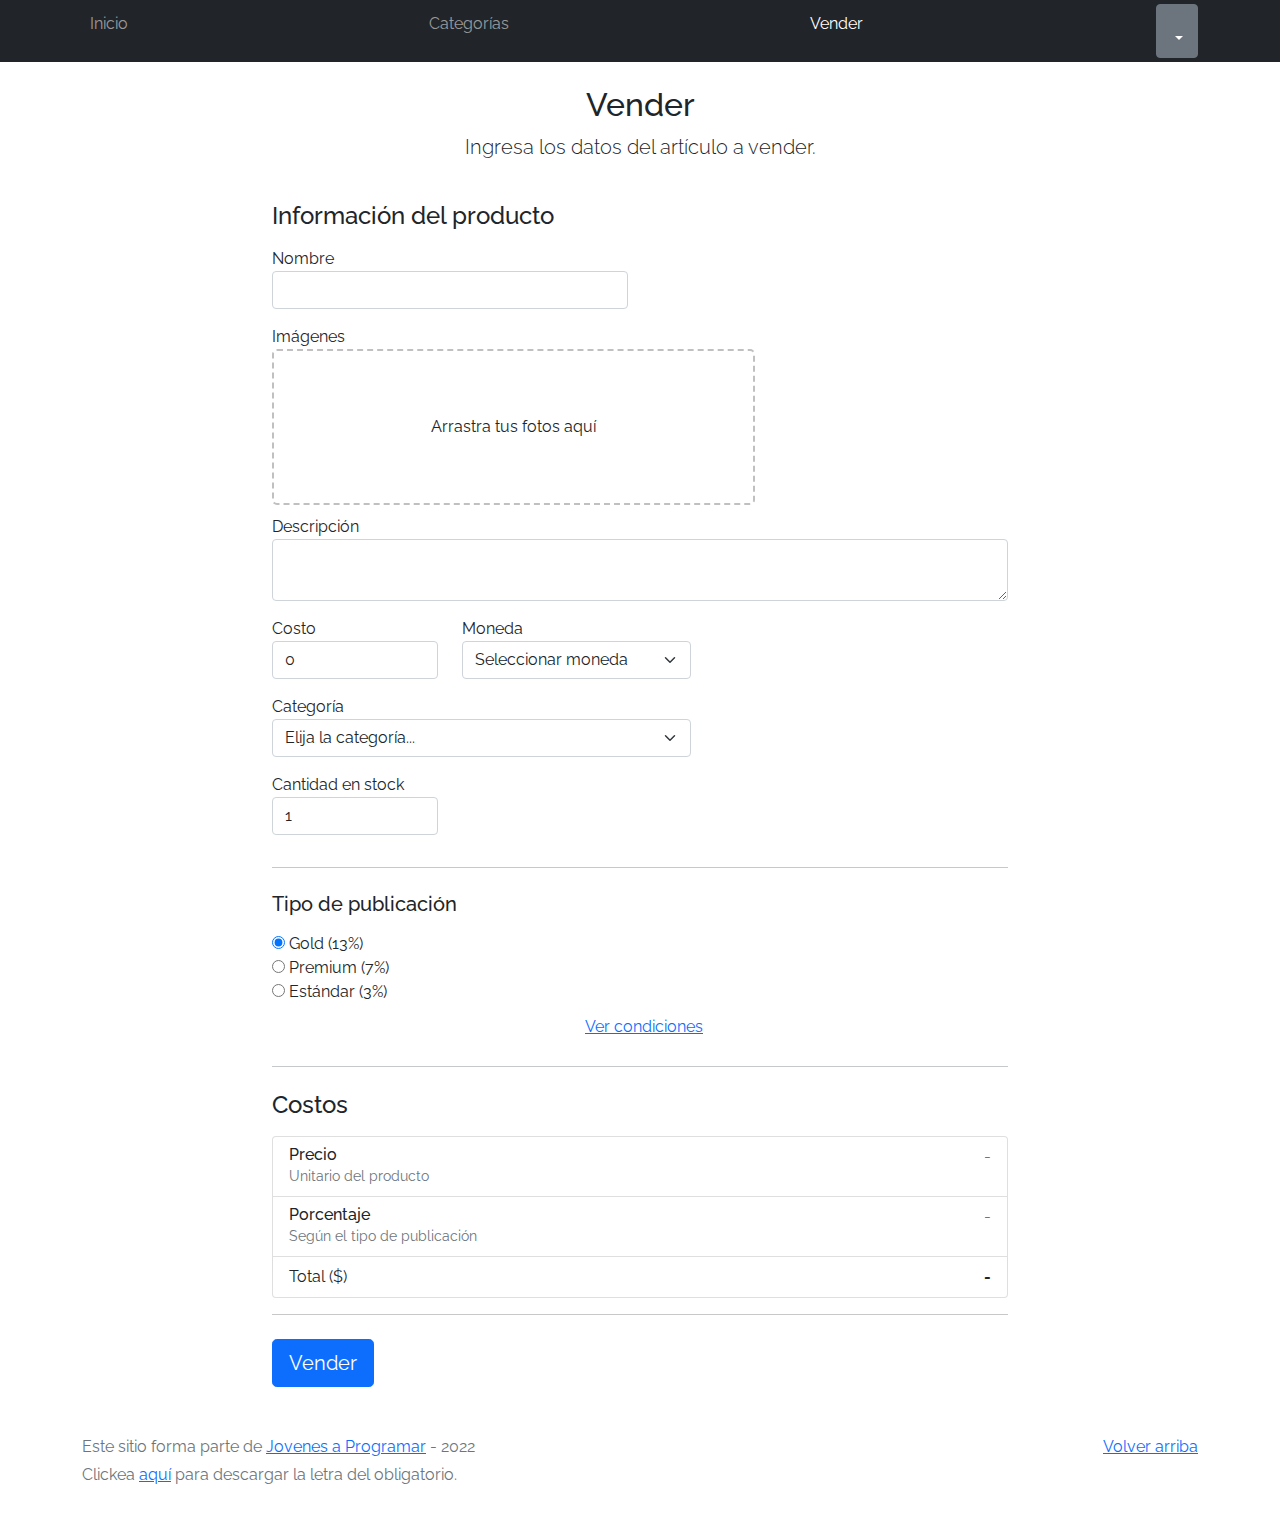
<file: sell.html>
<!DOCTYPE html>
<html lang="es">

<head>
  <meta http-equiv="Content-Type" content="text/html; charset=UTF-8">
  <meta name="viewport" content="width=device-width, initial-scale=1, shrink-to-fit=no">
  <title>eMercado - Todo lo que busques está aquí</title>
  <link href="https://fonts.googleapis.com/css?family=Raleway:300,300i,400,400i,700,700i,900,900i" rel="stylesheet">
  <link href="css/bootstrap.min.css" rel="stylesheet">
  <link href="css/dropzone.css" rel="stylesheet">
  <link href="css/styles.css" rel="stylesheet">
</head>

<body>
  <nav class="navbar navbar-expand-lg navbar-dark bg-dark p-1">
    <div class="container">
      <button class="navbar-toggler" type="button" data-bs-toggle="collapse" data-bs-target="#navbarNav"
        aria-controls="navbarNav" aria-expanded="false" aria-label="Toggle navigation">
        <span class="navbar-toggler-icon"></span>
      </button>
      <div class="collapse navbar-collapse" id="navbarNav">
        <ul class="navbar-nav w-100 justify-content-between">
          <li class="nav-item">
            <a class="nav-link" href="index.html">Inicio</a>
          </li>
          <li class="nav-item">
            <a class="nav-link" href="categories.html">Categorías</a>
          </li>
          <li class="nav-item">
            <a class="nav-link active" href="sell.html">Vender</a>
          </li>
          <div class="dropdown">
            <button class="btn btn-secondary dropdown-toggle" type="button" id="desplegableUsuario" data-bs-toggle="dropdown" aria-expanded="false">
              <a class="nav-link" id="usuario"></a>
            </button>
            <ul class="dropdown-menu" aria-labelledby="dropdownMenuButton1">
              <li><a class="dropdown-item" href="cart.html">Mi carrito</a></li>
              <li><a class="dropdown-item" href="my-profile.html">Mi perfil</a></li>
              <li><a class="dropdown-item" href="index.html" onclick="logout()">Cerrar sesión</a></li>
            </ul>
          </div>
        </ul>
      </div>
    </div>
  </nav>
  <div class="container">
    <div class="text-center p-4">
      <h2>Vender</h2>
      <p class="lead">Ingresa los datos del artículo a vender.</p>
    </div>
    <div class="row justify-content-md-center">
      <div class="col-md-8 order-md-1">
        <h4 class="mb-3">Información del producto</h4>
        <form class="needs-validation" id="sell-info">
          <div class="row">
            <div class="col-md-6 mb-3">
              <label for="productName">Nombre</label>
              <input type="text" class="form-control" id="productName" value="" name="productName">
              <div class="invalid-feedback">
                Ingresa un nombre
              </div>
            </div>
          </div>
          <div class="row">
            <div class="col-md-8 order-md-1">
              <label>Imágenes</label>
              <div class="needsclick dz-clickable" id="file-upload">
                <div class="dz-message needsclick">
                  Arrastra tus fotos aquí<br>
                </div>
              </div>
            </div>
          </div>
          <div class="row">
            <div class="col-md-12 mb-3">
              <label for="productDescription">Descripción</label>
              <textarea name="productDescription" class="form-control" id="productDescription"></textarea>
            </div>
          </div>
          <div class="row">
            <div class="col-md-3 mb-3">
              <label for="productCostInput">Costo</label>
              <input type="number" name="productCostInput" class="form-control" id="productCostInput" placeholder="" required="" value="0"
                min="0">
              <div class="invalid-feedback">
                El costo debe ser mayor que 0.
              </div>
            </div>
            <div class="col-md-4 mb-3">
              <label for="productCurrency">Moneda</label>
              <select name="productCurrency" class="form-select custom-select d-block w-100" id="productCurrency" required>
                <option value="" hidden selected>Seleccionar moneda</option>
                <option>Pesos Uruguayos (UYU)</option>
                <option>Dólares (USD)</option>
              </select>
              <div class="invalid-feedback">
                Ingresa una categoría válida.
              </div>
            </div>
          </div>
          <div class="row">
            <div class="col-md-7 mb-3">
              <label for="productCategory">Categoría</label>
              <select name="productCategory" class="custom-select form-select d-block w-100" id="productCategory">
                <option value="">Elija la categoría...</option>
                <option>Autos</option>
                <option>Juguetes</option>
                <option>Muebles</option>
                <option>Herramientas</option>
                <option>Computadoras</option>
                <option>Vestimenta</option>
              </select>
              <div class="invalid-feedback">
                Por favor ingresa una categoría válida.
              </div>
            </div>
          </div>
          <div class="row">
            <div class="col-md-3 mb-3">
              <label for="productCountInput">Cantidad en stock</label>
              <input type="number" name="productCountInput" class="form-control" id="productCountInput"  required value="1"
                min="0">
              <div class="invalid-feedback">
                La cantidad es requerida.
              </div>
            </div>
          </div>
          <hr class="mb-4">
          <h5 class="mb-3">Tipo de publicación</h5>
          <div class="d-block my-3">
            <div class="custom-control custom-radio">
              <input id="goldradio" name="publicationType" type="radio" class="custom-control-input" checked=""
                required="">
              <label class="custom-control-label" for="goldradio">Gold (13%)</label>
            </div>
            <div class="custom-control custom-radio">
              <input id="premiumradio" name="publicationType" type="radio" class="custom-control-input" required="">
              <label class="custom-control-label" for="premiumradio">Premium (7%)</label>
            </div>
            <div class="custom-control custom-radio">
              <input id="standardradio" name="publicationType" type="radio" class="custom-control-input" required="">
              <label class="custom-control-label" for="standardradio">Estándar (3%)</label>
            </div>
            <div class="row">
              <button type="button" class="m-1 btn btn-link" data-bs-toggle="modal"
                data-bs-target="#contidionsModal">Ver
                condiciones</button>
            </div>
          </div>
          <hr class="mb-4">
          <h4 class="mb-3">Costos</h4>
          <ul class="list-group mb-3">
            <li class="list-group-item d-flex justify-content-between lh-condensed">
              <div>
                <h6 class="my-0">Precio</h6>
                <small class="text-muted">Unitario del producto</small>
              </div>
              <span class="text-muted" id="productCostText">-</span>
            </li>
            <li class="list-group-item d-flex justify-content-between lh-condensed">
              <div>
                <h6 class="my-0">Porcentaje</h6>
                <small class="text-muted">Según el tipo de publicación</small>
              </div>
              <span class="text-muted" id="comissionText">-</span>
            </li>
            <li class="list-group-item d-flex justify-content-between">
              <span>Total ($)</span>
              <strong id="totalCostText">-</strong>
            </li>
          </ul>
          <hr class="mb-4">
          <button class="btn btn-primary btn-lg" type="submit">Vender</button>
        </form>
      </div>
    </div>
  </div>
  <footer class="text-muted">
    <div class="container">
      <p class="float-end">
        <a href="#">Volver arriba</a>
      </p>
      <p>Este sitio forma parte de <a href="https://jovenesaprogramar.edu.uy/" target="_blank">Jovenes a Programar</a> -
        2022</p>
      <p>Clickea <a target="_blank" href="Letra.pdf">aquí</a> para descargar la letra del obligatorio.</p>
    </div>
  </footer>

  <div class="alert alert-primary-dismissible fade" id="alertResult" role="alert">
    <span id="resultSpan"></span>
  </div>

  <div class="modal fade" tabindex="-1" role="dialog" id="contidionsModal">
    <div class="modal-dialog" role="document">
      <div class="modal-content">
        <div class="modal-header">
          <h5 class="modal-title">Condiciones de publicación</h5>
        </div>
        <div class="modal-body">
          <div class="container">
            <div class="row">
              <h5 class="text-warning">Gold (13%)</h5>
              <p class="muted text-justify">Tu producto se verá de forma promocionada en portada, además de las
                condiciones de Premium y Estándar.</p>
            </div>
            <hr>
            <div class="row">
              <h5 class="text-primary">Premium (7%)</h5>
              <p class="muted text-justify">Se mostrará el producto en los primeros lugares de resultados de búsqueda,
                así cómo cuando se ingrese a la categoría que pertenezca.</p>
            </div>
            <hr>
            <div class="row">
              <h5 class="text-secondary">Estándar (3%)</h5>
              <p class="muted text-justify">El producto se listará en la categoría correspondiente, así como en los
                resultados de búsquedas que coincidan con las palabras claves en el nombre.</p>
            </div>
          </div>
        </div>
        <div class="modal-footer">
          <button type="button" class="btn btn-primary" data-bs-dismiss="modal">Cerrar</button>
        </div>
      </div>
    </div>
  </div>
  <div id="spinner-wrapper">
    <div class="lds-ring">
      <div></div>
      <div></div>
      <div></div>
      <div></div>
    </div>
  </div>
  <script src="js/bootstrap.bundle.min.js"></script>
  <script src="js/dropzone.js"></script>
  <script src="js/init.js"></script>
  <script src="js/sell.js"></script>
</body>

</html>
</file>
<file: css/styles.css>
.jumbotron,
.card-body,
.container,
.site-header {
  font-family: 'Raleway', serif !important;
}

.jumbotron .display-4 {
  font-weight: bold;
}

nav a {
  text-decoration: none;
}

.bd-placeholder-img {
  font-size: 1.125rem;
  text-anchor: middle;
  -webkit-user-select: none;
  -moz-user-select: none;
  -ms-user-select: none;
  user-select: none;
}

@media (min-width: 768px) {
  .bd-placeholder-img-lg {
    font-size: 3.5rem;
  }
}

.jumbotron {
  height: 50vh;
  padding: 5em inherit;
  margin-bottom: 0;
  background-color: #53C0FB;
  background: url('../img/cover_back.png');
  background-size: cover;
  background-position: center;
  background-repeat: no-repeat;
  color: black;
  font-weight: bold;
}

@media (min-width: 768px) {
  .jumbotron {
    padding-top: 6rem;
    padding-bottom: 6rem;
  }
}

.jumbotron p:last-child {
  margin-bottom: 0;
}

.jumbotron-heading {
  font-weight: 300;
}

.jumbotron .container {
  max-width: 40rem;
  background-color: rgba(255, 255, 255, 0.5);
  border-radius: 10px;
  text-shadow: 1px 1px 2px grey;
}

.jumbotron .lead {
  font-size: 38px;
}

footer {
  padding-top: 3rem;
  padding-bottom: 3rem;
}

footer p {
  margin-bottom: .25rem;
}

.site-header a {
  color: white;
  transition: ease-in-out color .15s;
}

.site-header .dropdown-menu a {
  color: black;
}

.dropzone {
  border: 2px dashed #0087F7;
  border-radius: 5px;
  background: white;
}

.img-fit {
  max-height: 100%;
}

.alert {
  position: fixed;
  top: 80px;
  width: 50%;
  left: 50%;
  transform: translate(-50%, 0);
}

.lds-ring {
  display: inline-block;
  position: relative;
  width: 64px;
  height: 64px;
  top: 50%;
  left: 50%;
}

.cursor-active {
  cursor: pointer;
}

.left {
  float: left;
  padding: 4px;
  background-color: rgba(255, 255, 255, 0.5);
}

.lds-ring div {
  box-sizing: border-box;
  display: block;
  position: absolute;
  width: 51px;
  height: 51px;
  margin: 6px;
  border: 6px solid #fff;
  border-radius: 50%;
  animation: lds-ring 1.2s cubic-bezier(0.5, 0, 0.5, 1) infinite;
  border-color: #fff transparent transparent transparent;
}

.lds-ring div:nth-child(1) {
  animation-delay: -0.45s;
}

.lds-ring div:nth-child(2) {
  animation-delay: -0.3s;
}

.lds-ring div:nth-child(3) {
  animation-delay: -0.15s;
}

@keyframes lds-ring {
  0% {
    transform: rotate(0deg);
  }

  100% {
    transform: rotate(360deg);
  }
}

.signin {
  width: 100%;
  max-width: 330px;
  padding: 15px;
  margin: auto;
}

#spinner-wrapper {
  position: fixed;
  background-color: rgba(0, 0, 0, 0.5);
  width: 100%;
  height: 100%;
  top: 0;
  left: 0;
  z-index: 1021;
  display: none;
}

main {
  min-height: calc(100vh - 210px);
}

a.custom-card,
a.custom-card:hover {
  color: inherit;
  text-decoration: inherit;
}

.checked {
  color: orange;
}
h1{
  text-align: center;
  font-family: Raleway;
}
.form{
  width: 100%;
  margin: 0 auto;
  max-width: 600px;
  display: flex;
  flex-direction: column;
  justify-content: center;
  align-items: center;
}

.form input{
  width: 90%;
  height: 30px;
  margin: 0.5rem;
}

.form button{
  padding: 0.5em 1em;
  border: none;
  background-color: cornflowerblue;
  cursor: pointer;
}

#productos{
  margin: 0.7em;
}

#sub{
  text-align: center;
  font-family: Raleway;
  font-weight: lighter;
  margin-bottom: 1.5em;
}
.checked {
  color: orange;
}

#images{
  max-width: 20%;
  max-height: 20%;
  margin: 0px;
  border: 0px;

}

/* #artImg{
  width: 15%;
  height: 15%;
  margin-right: 80px;

} */
#cantidad{
  width: 40%;
}

#payment-validation{
  color: red;
}
</file>
<file: css/dropzone.css>
/*
 * The MIT License
 * Copyright (c) 2012 Matias Meno <m@tias.me>
 */
.dropzone, .dropzone * {
  box-sizing: border-box; }

.dropzone {
  position: relative; }
  .dropzone .dz-preview {
    position: relative;
    display: inline-block;
    width: 120px;
    margin: 0.5em; }
    .dropzone .dz-preview .dz-progress {
      display: block;
      height: 15px;
      border: 1px solid #aaa; }
      .dropzone .dz-preview .dz-progress .dz-upload {
        display: block;
        height: 100%;
        width: 0;
        background: green; }
    .dropzone .dz-preview .dz-error-message {
      color: red;
      display: none; }
    .dropzone .dz-preview.dz-error .dz-error-message, .dropzone .dz-preview.dz-error .dz-error-mark {
      display: block; }
    .dropzone .dz-preview.dz-success .dz-success-mark {
      display: block; }
    .dropzone .dz-preview .dz-error-mark, .dropzone .dz-preview .dz-success-mark {
      position: absolute;
      display: none;
      left: 30px;
      top: 30px;
      width: 54px;
      height: 58px;
      left: 50%;
      margin-left: -27px; }

@-webkit-keyframes passing-through {
  0% {
    opacity: 0;
    -webkit-transform: translateY(40px);
    -moz-transform: translateY(40px);
    -ms-transform: translateY(40px);
    -o-transform: translateY(40px);
    transform: translateY(40px); }
  30%, 70% {
    opacity: 1;
    -webkit-transform: translateY(0px);
    -moz-transform: translateY(0px);
    -ms-transform: translateY(0px);
    -o-transform: translateY(0px);
    transform: translateY(0px); }
  100% {
    opacity: 0;
    -webkit-transform: translateY(-40px);
    -moz-transform: translateY(-40px);
    -ms-transform: translateY(-40px);
    -o-transform: translateY(-40px);
    transform: translateY(-40px); } }
@-moz-keyframes passing-through {
  0% {
    opacity: 0;
    -webkit-transform: translateY(40px);
    -moz-transform: translateY(40px);
    -ms-transform: translateY(40px);
    -o-transform: translateY(40px);
    transform: translateY(40px); }
  30%, 70% {
    opacity: 1;
    -webkit-transform: translateY(0px);
    -moz-transform: translateY(0px);
    -ms-transform: translateY(0px);
    -o-transform: translateY(0px);
    transform: translateY(0px); }
  100% {
    opacity: 0;
    -webkit-transform: translateY(-40px);
    -moz-transform: translateY(-40px);
    -ms-transform: translateY(-40px);
    -o-transform: translateY(-40px);
    transform: translateY(-40px); } }
@keyframes passing-through {
  0% {
    opacity: 0;
    -webkit-transform: translateY(40px);
    -moz-transform: translateY(40px);
    -ms-transform: translateY(40px);
    -o-transform: translateY(40px);
    transform: translateY(40px); }
  30%, 70% {
    opacity: 1;
    -webkit-transform: translateY(0px);
    -moz-transform: translateY(0px);
    -ms-transform: translateY(0px);
    -o-transform: translateY(0px);
    transform: translateY(0px); }
  100% {
    opacity: 0;
    -webkit-transform: translateY(-40px);
    -moz-transform: translateY(-40px);
    -ms-transform: translateY(-40px);
    -o-transform: translateY(-40px);
    transform: translateY(-40px); } }
@-webkit-keyframes slide-in {
  0% {
    opacity: 0;
    -webkit-transform: translateY(40px);
    -moz-transform: translateY(40px);
    -ms-transform: translateY(40px);
    -o-transform: translateY(40px);
    transform: translateY(40px); }
  30% {
    opacity: 1;
    -webkit-transform: translateY(0px);
    -moz-transform: translateY(0px);
    -ms-transform: translateY(0px);
    -o-transform: translateY(0px);
    transform: translateY(0px); } }
@-moz-keyframes slide-in {
  0% {
    opacity: 0;
    -webkit-transform: translateY(40px);
    -moz-transform: translateY(40px);
    -ms-transform: translateY(40px);
    -o-transform: translateY(40px);
    transform: translateY(40px); }
  30% {
    opacity: 1;
    -webkit-transform: translateY(0px);
    -moz-transform: translateY(0px);
    -ms-transform: translateY(0px);
    -o-transform: translateY(0px);
    transform: translateY(0px); } }
@keyframes slide-in {
  0% {
    opacity: 0;
    -webkit-transform: translateY(40px);
    -moz-transform: translateY(40px);
    -ms-transform: translateY(40px);
    -o-transform: translateY(40px);
    transform: translateY(40px); }
  30% {
    opacity: 1;
    -webkit-transform: translateY(0px);
    -moz-transform: translateY(0px);
    -ms-transform: translateY(0px);
    -o-transform: translateY(0px);
    transform: translateY(0px); } }
@-webkit-keyframes pulse {
  0% {
    -webkit-transform: scale(1);
    -moz-transform: scale(1);
    -ms-transform: scale(1);
    -o-transform: scale(1);
    transform: scale(1); }
  10% {
    -webkit-transform: scale(1.1);
    -moz-transform: scale(1.1);
    -ms-transform: scale(1.1);
    -o-transform: scale(1.1);
    transform: scale(1.1); }
  20% {
    -webkit-transform: scale(1);
    -moz-transform: scale(1);
    -ms-transform: scale(1);
    -o-transform: scale(1);
    transform: scale(1); } }
@-moz-keyframes pulse {
  0% {
    -webkit-transform: scale(1);
    -moz-transform: scale(1);
    -ms-transform: scale(1);
    -o-transform: scale(1);
    transform: scale(1); }
  10% {
    -webkit-transform: scale(1.1);
    -moz-transform: scale(1.1);
    -ms-transform: scale(1.1);
    -o-transform: scale(1.1);
    transform: scale(1.1); }
  20% {
    -webkit-transform: scale(1);
    -moz-transform: scale(1);
    -ms-transform: scale(1);
    -o-transform: scale(1);
    transform: scale(1); } }
@keyframes pulse {
  0% {
    -webkit-transform: scale(1);
    -moz-transform: scale(1);
    -ms-transform: scale(1);
    -o-transform: scale(1);
    transform: scale(1); }
  10% {
    -webkit-transform: scale(1.1);
    -moz-transform: scale(1.1);
    -ms-transform: scale(1.1);
    -o-transform: scale(1.1);
    transform: scale(1.1); }
  20% {
    -webkit-transform: scale(1);
    -moz-transform: scale(1);
    -ms-transform: scale(1);
    -o-transform: scale(1);
    transform: scale(1); } }
#file-upload, #file-upload * {
  box-sizing: border-box; }

#file-upload {
  min-height: 150px;
  border: 2px dashed silver;
  border-radius: 5px;
  background: white;
margin-bottom: 10px;}
  #file-upload.dz-clickable {
    cursor: pointer; }
    #file-upload.dz-clickable * {
      cursor: default; }
    #file-upload.dz-clickable .dz-message, #file-upload.dz-clickable .dz-message * {
      cursor: pointer; }
  #file-upload.dz-started .dz-message {
    display: none; }
  #file-upload.dz-drag-hover {
    border-style: solid; }
    #file-upload.dz-drag-hover .dz-message {
      opacity: 0.5; }
  #file-upload .dz-message {
    text-align: center;
    margin: 4em 0; }
  #file-upload .dz-preview {
    position: relative;
    display: inline-block;
    vertical-align: top;
    margin: 16px;
    min-height: 100px; }
    #file-upload .dz-preview:hover {
      z-index: 1000; }
      #file-upload .dz-preview:hover .dz-details {
        opacity: 1; }
    #file-upload .dz-preview.dz-file-preview .dz-image {
      border-radius: 20px;
      background: #999;
      background: linear-gradient(to bottom, #eee, #ddd); }
    #file-upload .dz-preview.dz-file-preview .dz-details {
      opacity: 1; }
    #file-upload .dz-preview.dz-image-preview {
      background: white; }
      #file-upload .dz-preview.dz-image-preview .dz-details {
        -webkit-transition: opacity 0.2s linear;
        -moz-transition: opacity 0.2s linear;
        -ms-transition: opacity 0.2s linear;
        -o-transition: opacity 0.2s linear;
        transition: opacity 0.2s linear; }
    #file-upload .dz-preview .dz-remove {
      font-size: 14px;
      text-align: center;
      display: block;
      cursor: pointer;
      border: none; }
      #file-upload .dz-preview .dz-remove:hover {
        text-decoration: underline; }
    #file-upload .dz-preview:hover .dz-details {
      opacity: 1; }
    #file-upload .dz-preview .dz-details {
      z-index: 20;
      position: absolute;
      top: 0;
      left: 0;
      opacity: 0;
      font-size: 13px;
      min-width: 100%;
      max-width: 100%;
      padding: 2em 1em;
      text-align: center;
      color: rgba(0, 0, 0, 0.9);
      line-height: 150%; }
      #file-upload .dz-preview .dz-details .dz-size {
        margin-bottom: 1em;
        font-size: 16px; }
      #file-upload .dz-preview .dz-details .dz-filename {
        white-space: nowrap; }
        #file-upload .dz-preview .dz-details .dz-filename:hover span {
          border: 1px solid rgba(200, 200, 200, 0.8);
          background-color: rgba(255, 255, 255, 0.8); }
        #file-upload .dz-preview .dz-details .dz-filename:not(:hover) {
          overflow: hidden;
          text-overflow: ellipsis; }
          #file-upload .dz-preview .dz-details .dz-filename:not(:hover) span {
            border: 1px solid transparent; }
      #file-upload .dz-preview .dz-details .dz-filename span, #file-upload .dz-preview .dz-details .dz-size span {
        background-color: rgba(255, 255, 255, 0.4);
        padding: 0 0.4em;
        border-radius: 3px; }
    #file-upload .dz-preview:hover .dz-image img {
      -webkit-transform: scale(1.05, 1.05);
      -moz-transform: scale(1.05, 1.05);
      -ms-transform: scale(1.05, 1.05);
      -o-transform: scale(1.05, 1.05);
      transform: scale(1.05, 1.05);
      -webkit-filter: blur(8px);
      filter: blur(8px); }
    #file-upload .dz-preview .dz-image {
      border-radius: 20px;
      overflow: hidden;
      width: 120px;
      height: 120px;
      position: relative;
      display: block;
      z-index: 10; }
      #file-upload .dz-preview .dz-image img {
        display: block; }
    #file-upload .dz-preview.dz-success .dz-success-mark {
      -webkit-animation: passing-through 3s cubic-bezier(0.77, 0, 0.175, 1);
      -moz-animation: passing-through 3s cubic-bezier(0.77, 0, 0.175, 1);
      -ms-animation: passing-through 3s cubic-bezier(0.77, 0, 0.175, 1);
      -o-animation: passing-through 3s cubic-bezier(0.77, 0, 0.175, 1);
      animation: passing-through 3s cubic-bezier(0.77, 0, 0.175, 1); }
    #file-upload .dz-preview.dz-error .dz-error-mark {
      opacity: 1;
      -webkit-animation: slide-in 3s cubic-bezier(0.77, 0, 0.175, 1);
      -moz-animation: slide-in 3s cubic-bezier(0.77, 0, 0.175, 1);
      -ms-animation: slide-in 3s cubic-bezier(0.77, 0, 0.175, 1);
      -o-animation: slide-in 3s cubic-bezier(0.77, 0, 0.175, 1);
      animation: slide-in 3s cubic-bezier(0.77, 0, 0.175, 1); }
    #file-upload .dz-preview .dz-success-mark, #file-upload .dz-preview .dz-error-mark {
      pointer-events: none;
      opacity: 0;
      z-index: 500;
      position: absolute;
      display: block;
      top: 50%;
      left: 50%;
      margin-left: -27px;
      margin-top: -27px; }
      #file-upload .dz-preview .dz-success-mark svg, #file-upload .dz-preview .dz-error-mark svg {
        display: block;
        width: 54px;
        height: 54px; }
    #file-upload .dz-preview.dz-processing .dz-progress {
      opacity: 1;
      -webkit-transition: all 0.2s linear;
      -moz-transition: all 0.2s linear;
      -ms-transition: all 0.2s linear;
      -o-transition: all 0.2s linear;
      transition: all 0.2s linear; }
    #file-upload .dz-preview.dz-complete .dz-progress {
      opacity: 0;
      -webkit-transition: opacity 0.4s ease-in;
      -moz-transition: opacity 0.4s ease-in;
      -ms-transition: opacity 0.4s ease-in;
      -o-transition: opacity 0.4s ease-in;
      transition: opacity 0.4s ease-in; }
    #file-upload .dz-preview:not(.dz-processing) .dz-progress {
      -webkit-animation: pulse 6s ease infinite;
      -moz-animation: pulse 6s ease infinite;
      -ms-animation: pulse 6s ease infinite;
      -o-animation: pulse 6s ease infinite;
      animation: pulse 6s ease infinite; }
    #file-upload .dz-preview .dz-progress {
      opacity: 1;
      z-index: 1000;
      pointer-events: none;
      position: absolute;
      height: 16px;
      left: 50%;
      top: 50%;
      margin-top: -8px;
      width: 80px;
      margin-left: -40px;
      background: rgba(255, 255, 255, 0.9);
      -webkit-transform: scale(1);
      border-radius: 8px;
      overflow: hidden; }
      #file-upload .dz-preview .dz-progress .dz-upload {
        background: #333;
        background: linear-gradient(to bottom, #666, #444);
        position: absolute;
        top: 0;
        left: 0;
        bottom: 0;
        width: 0;
        -webkit-transition: width 300ms ease-in-out;
        -moz-transition: width 300ms ease-in-out;
        -ms-transition: width 300ms ease-in-out;
        -o-transition: width 300ms ease-in-out;
        transition: width 300ms ease-in-out; }
    #file-upload .dz-preview.dz-error .dz-error-message {
      display: block; }
    #file-upload .dz-preview.dz-error:hover .dz-error-message {
      opacity: 1;
      pointer-events: auto; }
    #file-upload .dz-preview .dz-error-message {
      pointer-events: none;
      z-index: 1000;
      position: absolute;
      display: block;
      display: none;
      opacity: 0;
      -webkit-transition: opacity 0.3s ease;
      -moz-transition: opacity 0.3s ease;
      -ms-transition: opacity 0.3s ease;
      -o-transition: opacity 0.3s ease;
      transition: opacity 0.3s ease;
      border-radius: 8px;
      font-size: 13px;
      top: 130px;
      left: -10px;
      width: 140px;
      background: #be2626;
      background: linear-gradient(to bottom, #be2626, #a92222);
      padding: 0.5em 1.2em;
      color: white; }
      #file-upload .dz-preview .dz-error-message:after {
        content: '';
        position: absolute;
        top: -6px;
        left: 64px;
        width: 0;
        height: 0;
        border-left: 6px solid transparent;
        border-right: 6px solid transparent;
        border-bottom: 6px solid #be2626; }

#file-upload .dz-preview.dz-error .dz-error-message, #file-upload .dz-preview.dz-error .dz-error-mark{
  display: none;
}
</file>
